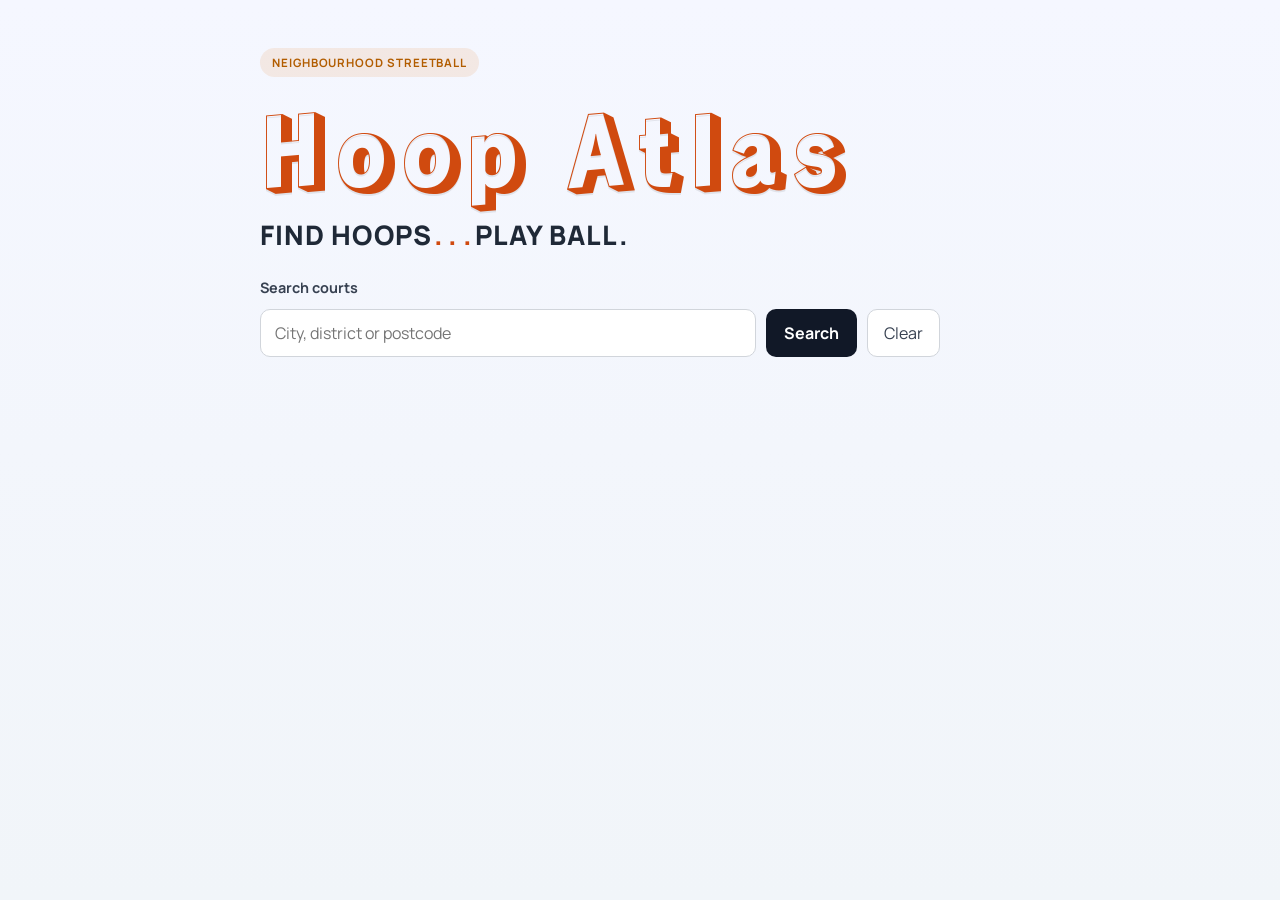
<file: index.html>
<!doctype html>
<html lang="en">
  <head>
    <meta charset="UTF-8" />
    <meta name="viewport" content="width=device-width, initial-scale=1.0" />
    <title>Hoopp Atlas Working</title>
    <link rel="stylesheet" href="assets/css/style.css" />
  </head>
  <body>
    <div class="page-shell">
      <header class="hero">
        <p class="hero__eyebrow">Neighbourhood streetball</p>
        <h1 class="hero__title">Hoop Atlas</h1>
        <p class="hero__description">
          Find hoops<span class="balldot balldot__1">.</span
          ><span class="balldot balldot__2">.</span
          ><span class="balldot balldot__3">.</span>Play ball.
        </p>
      </header>

      <!-- Search controls -->
      <section class="search" aria-label="Search for hoops">
        <label class="search__label" for="court-search">Search courts</label>
        <div class="search__controls">
          <input
            id="court-search"
            class="search__input"
            type="search"
            placeholder="City, district or postcode"
          />
          <button id="search-button" class="search__button" type="button">
            Search
          </button>
          <button id="clear-button" class="search__clear" type="button">
            Clear
          </button>
        </div>
      </section>

      <!-- Feedback message target (aligned with search) -->
      <div id="search-feedback"></div>
    </div>

    <!-- Grid container sitting outside page-shell -->
    <div id="court-container" class="court-list" aria-live="polite"></div>

    <script src="assets/js/app.js"></script>
  </body>
</html>
</file>
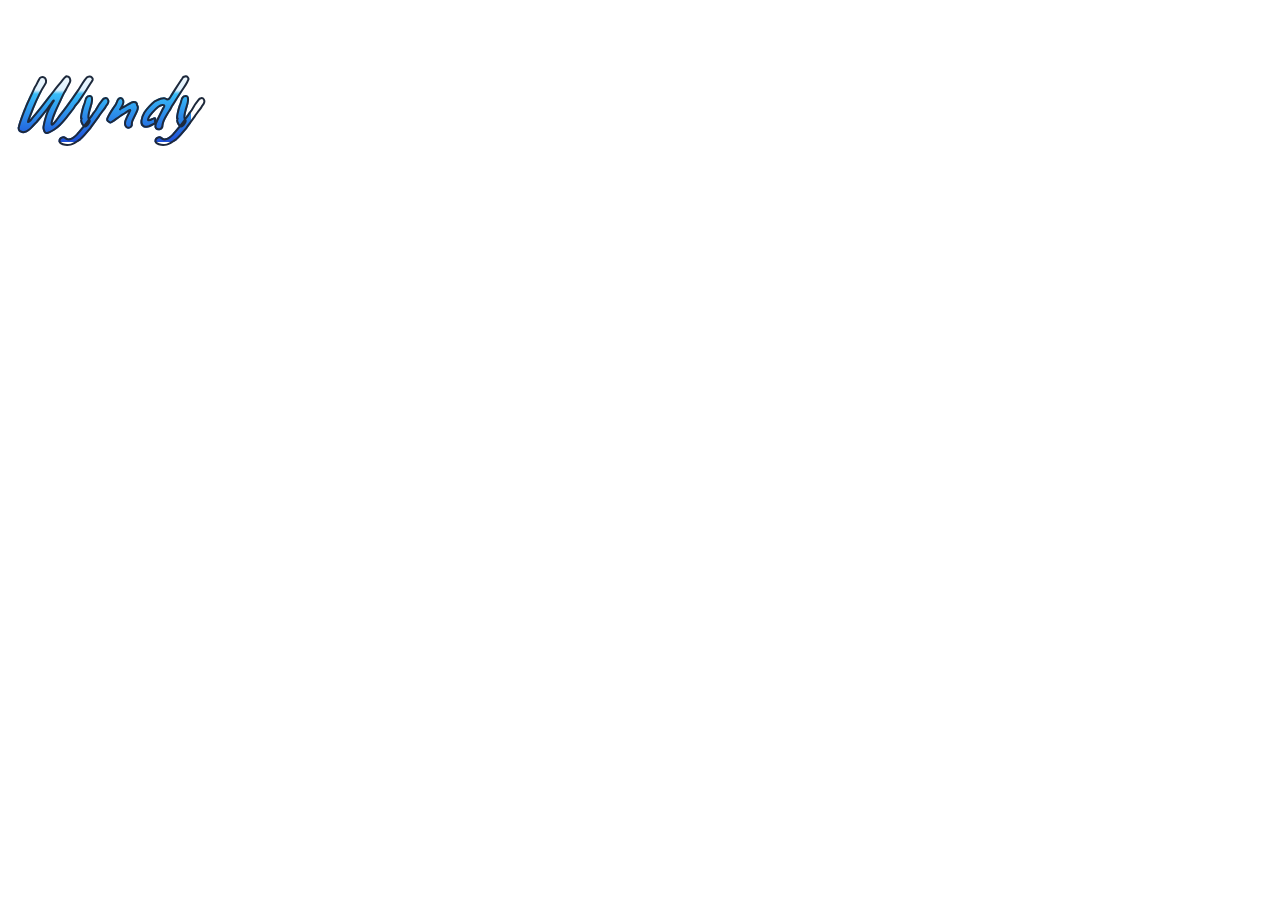
<file: docs/ideas-images/logo/logo.html>
<!doctype html>
<html lang="en">
  <head>
    <meta charset="UTF-8" />
    <meta name="viewport" content="width=device-width, initial-scale=1.0" />
    <title>Wyndy Logo</title>
    <style>
      @import url("https://fonts.googleapis.com/css2?family=Caveat:wght@700&display=swap");

      .logo-text {
        font-family: "Caveat", cursive;
        font-size: 5rem;
        font-weight: 700;
        font-style: italic;

        /* Uniform gradient accounting for descenders in 'y' */
        background: linear-gradient(
          180deg,
          #ffffff 0%,
          #e0f2fe 35%,
          #38bdf8 40%,
          #1d4ed8 100%
        );

        /* Standard and vendor-prefixed clipping */
        background-clip: text;
        -webkit-background-clip: text;
        -webkit-text-fill-color: transparent;

        /* Dark outer outline */
        -webkit-text-stroke: 2px #1e293b;

        /* Ensures tight inline bounds for cleaner gradient mapping */
        display: inline-block;
        line-height: 1;
      }
    </style>
  </head>
  <body>
    <h1 class="logo-text">Wyndy</h1>
  </body>
</html>
</file>
<file: assets/css/style.css>
@import url("https://fonts.googleapis.com/css2?family=Rampart+One&family=Manrope:wght@400;500;600;700;800&display=swap");

@font-face {
  font-family: "Searocks";
  src: url("../assets/fonts/searocks-a-clean-condensed-font/Searocks TTF.ttf")
    format("truetype");
  font-weight: 400;
  font-style: normal;
  font-display: swap;
}

:root {
  --font-heading: "Rampart One", "Bungee Tint", "Arial Black", sans-serif;
  --font-body: "Manrope", "Arial", "Helvetica Neue", sans-serif;
  --font-fallback: "Searocks", "Arial Narrow", "Helvetica Neue", sans-serif;
}

/* Simple reset */
*,
*::before,
*::after {
  box-sizing: border-box;
}

html {
  font-size: 16px;
}

body,
h1,
h2,
h3,
p,
img,
input,
button {
  margin: 0;
  padding: 0;
}

img {
  display: block;
  max-width: 100%;
}

body {
  font-family: var(--font-body);
  background: linear-gradient(180deg, #f5f7ff 0%, #f1f5f9 100%);
  color: #222;
  line-height: 1.5;
  min-height: 100vh;
}

h1,
h2,
h3,
.hero__title,
.court-card__title {
  font-family: var(--font-heading);
  letter-spacing: 0.02em;
  text-transform: none;
}

/* The hero and search bar stay centered at a readable desktop width. */
.page-shell {
  max-width: 800px;
  margin: 0 auto;
  padding: 0 20px;
}

.hero {
  /* Hero sits inside the shared container */
  padding-top: 48px;
}

.hero__eyebrow {
  display: inline-block;
  margin: 0 0 30px;
  padding: 6px 12px;
  border-radius: 999px;
  background: rgba(230, 126, 34, 0.12);
  color: #b25d00;
  font-size: 0.72rem;
  font-weight: 700;
  letter-spacing: 0.08em;
  text-transform: uppercase;
}

.hero__title {
  color: #d04a0f;
  font-size: clamp(3.5rem, 7.5vw, 6.6rem);
  line-height: 0.84;
  letter-spacing: 0.05em;
  margin-bottom: 32px;
  font-weight: 400;
  text-shadow: 0 2px 0 rgba(0, 0, 0, 0.08);
}

.hero__title .balldot {
  color: #d04a0f;
  font-weight: 700;
}

.hero__description {
  color: #1f2937;
  font-size: clamp(1.55rem, 2.1vw, 2.2rem);
  max-width: 34rem;
  font-weight: 900;
  letter-spacing: 0.04em;
  text-transform: uppercase;
  line-height: 1.08;
  margin-bottom: 0;
}

.balldot {
  padding: 0 0.08em;
  color: #d04a0f;
  font-weight: 900;
}

.balldot__1 {
  color: #d04a0f;
}

/* Search bar should sit above results */
.search {
  margin: 28px 0 0;
  max-width: 680px;
}

.search__label {
  display: block;
  margin-bottom: 10px;
  font-size: 0.9rem;
  font-weight: 700;
  color: #374151;
}

.search__controls {
  display: flex;
  gap: 10px;
  flex-wrap: wrap;
}

.search__input {
  flex: 1 1 240px;
  min-height: 48px;
  border: 1px solid #d1d5db;
  border-radius: 10px;
  padding: 0 14px;
  font: inherit;
  background: white;
}

.search__button {
  min-height: 48px;
  padding: 0 18px;
  border: none;
  border-radius: 10px;
  background: #111827;
  color: white;
  font: inherit;
  font-weight: 700;
  cursor: pointer;
}

.search__clear {
  min-height: 48px;
  padding: 0 16px;
  border: 1px solid #d1d5db;
  border-radius: 10px;
  background: white;
  color: #374151;
  font: inherit;
  cursor: pointer;
}

.search-feedback {
  margin: 28px 0 0;
  padding: 0;
  font-size: 1.2rem;
  font-weight: 600;
  line-height: 1.5;
  color: #4b5563;
}

/* Cards are hidden on the landing page at first. */
/* The results area can be wider than the hero/search so 3 cards stay readable on desktop. */
.court-list {
  display: none;
  max-width: 1200px;
  margin: 32px auto 0;
  padding: 0 20px 32px;
}

.court-list.is-visible {
  display: grid;
  grid-template-columns: 1fr;
  gap: 20px;
}

@media (min-width: 700px) {
  .court-list.is-visible {
    grid-template-columns: repeat(2, minmax(0, 1fr));
  }
}

@media (min-width: 1024px) {
  .court-list.is-visible {
    grid-template-columns: repeat(3, minmax(0, 1fr));
  }
}

.court-card {
  background: white;
  border: 1px solid rgba(148, 163, 184, 0.2);
  border-radius: 12px;
  box-shadow: 0 10px 30px rgba(15, 23, 42, 0.08);
  overflow: hidden;
  display: flex;
  flex-direction: column;
}

.court-card__image {
  width: 100%;
  height: 220px;
  object-fit: cover;
  background-color: #ddd;
}

.court-card__content {
  padding: 18px 16px 16px;
}

.court-card__title {
  margin: 0 0 8px;
  color: #111827;
  font-size: 1.35rem;
}

.court-card__meta {
  color: #e67e22;
  font-weight: bold;
  font-size: 0.9rem;
  margin-bottom: 12px;
}

.court-card__hoops {
  color: #555;
  font-size: 0.95rem;
  margin: 0 0 10px;
}

.court-card__description {
  font-size: 1.2rem;
  font-weight: 500;
  line-height: 1.5;
  margin: 0;
  padding: 0;
  color: #4b5563;
}
</file>
